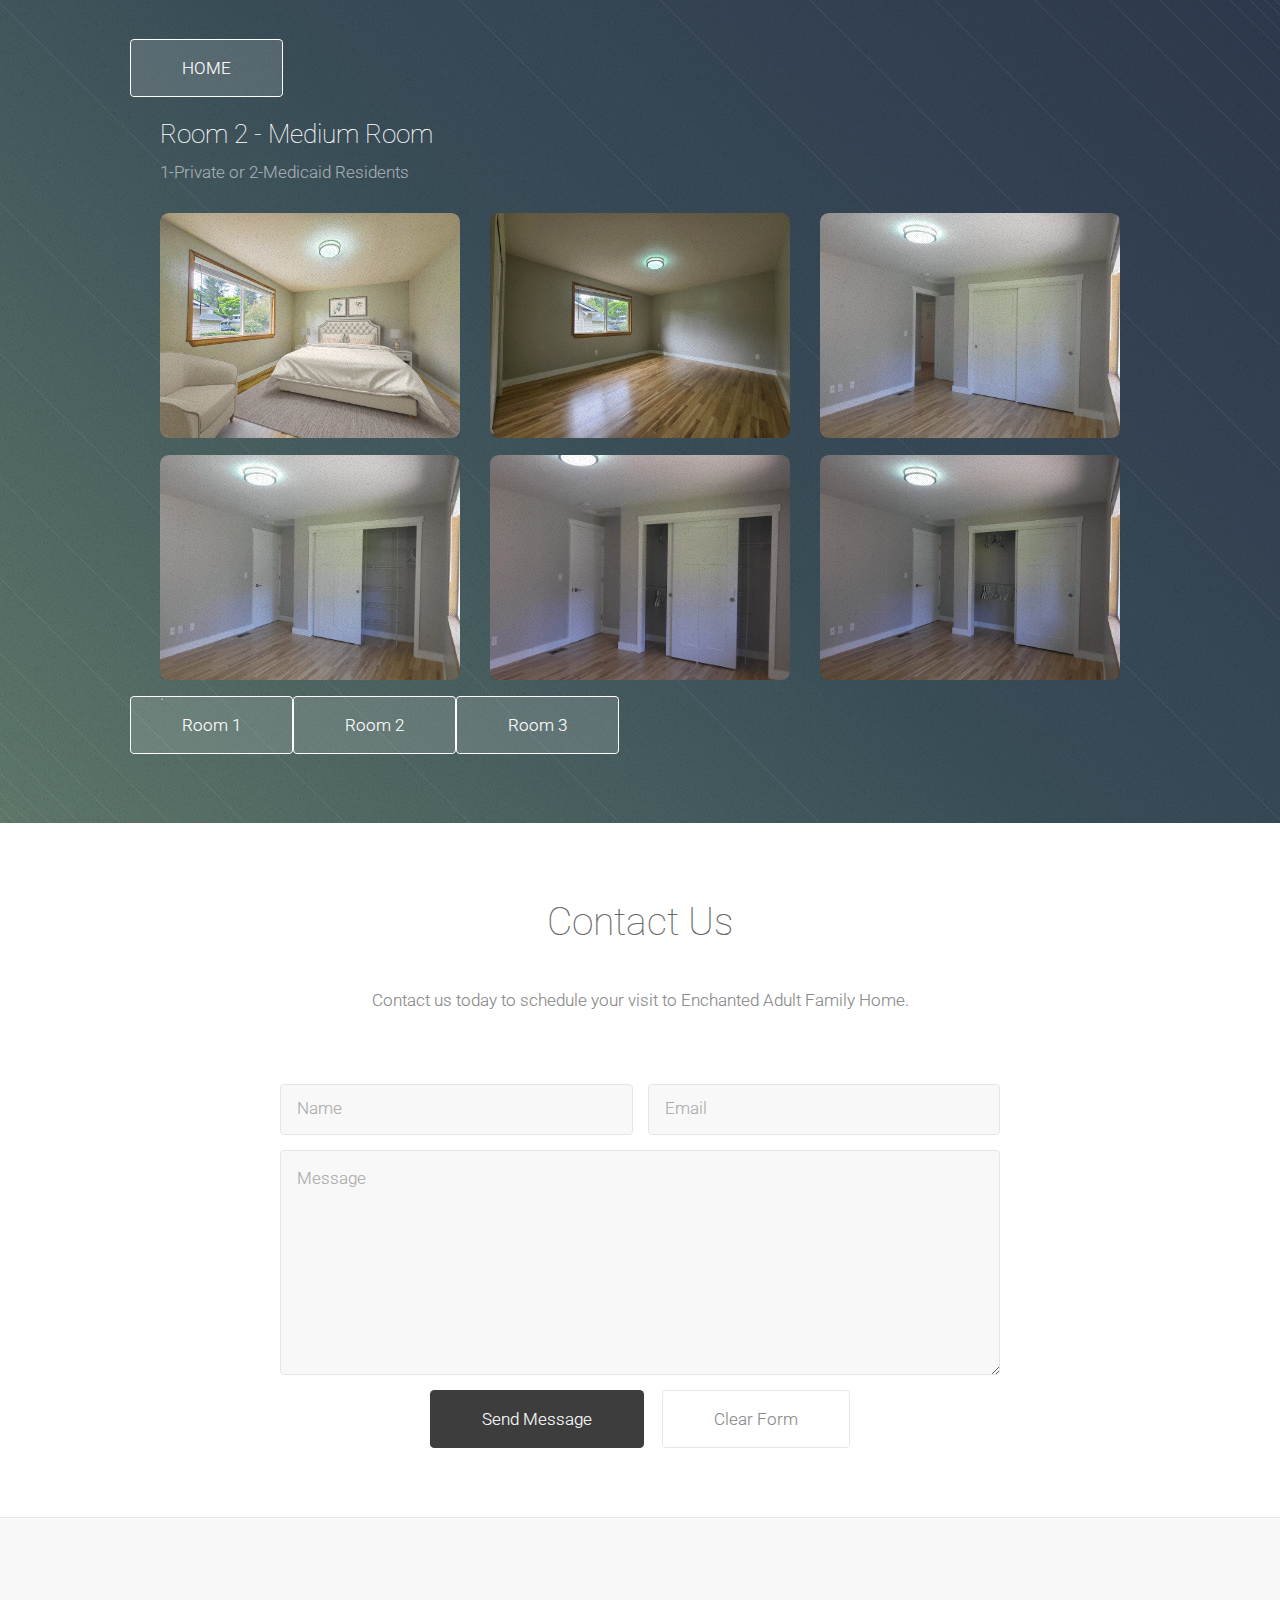
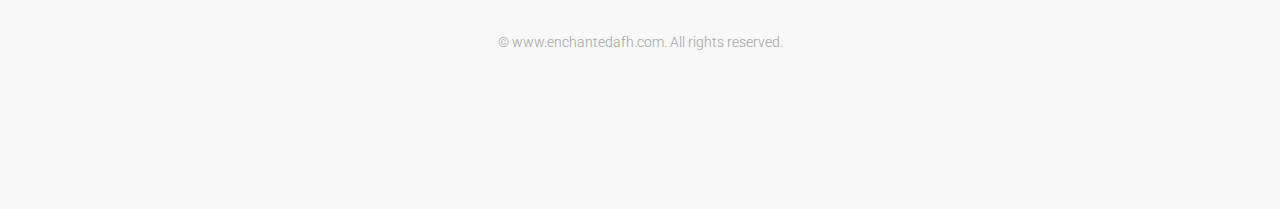
<file: room2.html>
<!DOCTYPE HTML>
<!--
	Tessellate by HTML5 UP
	html5up.net | @ajlkn
	Free for personal and commercial use under the CCA 3.0 license (html5up.net/license)
-->
<html>
	<head>
		<title>Enchanted Adult Family Home Room 2</title>
		<meta charset="utf-8" />
		<meta name="viewport" content="width=device-width, initial-scale=1, user-scalable=no" />
		<link rel="stylesheet" href="assets/css/main.css" />
		<link rel="stylesheet" href="assets/css/custom.css" />
	</head>
	<body class="is-preload">
		<!-- Third -->
        <section id="third" class="main">
            <div class="content dark style3">
                <div class="container">

                <div class="row">
                    <a href="https://www.enchantedafh.com" class="button scrolly">HOME</a>
                </div>

                <div class="row">
                    <p></p>
                </div>

                    <div class="row">
                        <div class="col-12">
                            <section>
                                <header>
                                    <h3>Room 2 - Medium Room</h3>
                                    <p>1-Private or 2-Medicaid Residents</p>
                                </header>
                            </section>
                        </div>
                    </div>

                    <div class="row">
                        <p></p>
                    </div>

                    <div class="row">
                        <div class="col-4">
                          <a href="https://raw.githubusercontent.com/alexispoquiz/enchantedafh/main/images/room2/room2%20(1).jpg" class="image fit"><img src="/images/room2/room2 (1).jpg" alt="" /></a>
                        </div>
                        <div class="col-4">
                          <a href="https://raw.githubusercontent.com/alexispoquiz/enchantedafh/main/images/room2/room2%20(2).jpg" class="image fit"><img src="/images/room2/room2 (2).jpg" alt="" /></a>
                        </div>
                        <div class="col-4">
                          <a href="https://raw.githubusercontent.com/alexispoquiz/enchantedafh/main/images/room2/room2%20(3).jpg" class="image fit"><img src="/images/room2/room2 (3).jpg" alt="" /></a>
                        </div>
                    </div>

                    <div class="row">
                        <p></p>
                    </div>

                    <div class="row">
                        <div class="col-4">
                          <a href="https://raw.githubusercontent.com/alexispoquiz/enchantedafh/main/images/room2/room2%20(4).jpg" class="image fit"><img src="/images/room2/room2 (4).jpg" alt="" /></a>
                        </div>
                        <div class="col-4">
                          <a href="https://raw.githubusercontent.com/alexispoquiz/enchantedafh/main/images/room2/room2%20(5).jpg" class="image fit"><img src="/images/room2/room2 (5).jpg" alt="" /></a>
                        </div>
                        <div class="col-4">
                          <a href="https://raw.githubusercontent.com/alexispoquiz/enchantedafh/main/images/room2/room2%20(6).jpg" class="image fit"><img src="/images/room2/room2 (6).jpg" alt="" /></a>
                        </div>
                    </div>

                    <div class="row">
						<p> . </p>
					  </div>
  
					  <div class="row">
						<a href="https://www.enchantedafh.com/room1.html" class="button scrolly">Room 1</a>
						<a href="https://www.enchantedafh.com/room2.html" class="button scrolly">Room 2</a>
						<a href="https://www.enchantedafh.com/room3.html" class="button scrolly">Room 3</a>
					  </div>
  
                </div>
            </div>
        </section>

		<!-- Fourth -->
		<section id="fourth" class="main">
			<header>
				<div class="container">
					<h2>Contact Us</h2>
					<p>Contact us today to schedule your visit to Enchanted Adult Family Home.</p>
				</div>
			</header>
			<div class="content style4 featured">
				<div class="container medium">
					<form action="https://formsubmit.co/f5f923a92f97357b05fdd9d6ee6367d5" method="post">
					<!-- Honeypot -->
					<input type="text"  name="_honey"  style="display: none;">

					<!-- Disable Captcha -->
					<input type="hidden" name="_captcha" value="false">

					<!-- Success Page after Submitting-->
					<input type="hidden" name="_next" value="longform html of success page">
					
						<div class="row gtr-50">
							<div class="col-6 col-12-mobile"><input name="name" type="text" placeholder="Name" required /></div>
							<div class="col-6 col-12-mobile"><input name="email" type="text" placeholder="Email" required /></div>
							<div class="col-12"><textarea name="message" placeholder="Message" required></textarea></div>
							<div class="col-12">
								<ul class="actions special">
									<li><input type="submit" class="button" value="Send Message" /></li>
									<li><input type="reset" class="button alt" value="Clear Form" /></li>
								</ul>
							</div>
						</div>
					</form>
				</div>
			</div>
		</section>

		<!-- Footer -->
			<section id="footer">
				<!-- <ul class="icons">
					<li><a href="#" class="icon brands fa-twitter"><span class="label">Twitter</span></a></li>
					<li><a href="#" class="icon brands fa-facebook-f"><span class="label">Facebook</span></a></li>
					<li><a href="#" class="icon brands fa-instagram"><span class="label">Instagram</span></a></li>
					<li><a href="#" class="icon brands fa-dribbble"><span class="label">Dribbble</span></a></li>
					<li><a href="#" class="icon brands fa-github"><span class="label">GitHub</span></a></li>
				</ul> -->
				<div class="copyright">
					<ul class="menu">
						<li>&copy; www.enchantedafh.com. All rights reserved.</li>
					</ul>
				</div>
			</section>

		<!-- Scripts -->
			<script src="assets/js/jquery.min.js"></script>
			<script src="assets/js/jquery.scrolly.min.js"></script>
			<script src="assets/js/browser.min.js"></script>
			<script src="assets/js/breakpoints.min.js"></script>
			<script src="assets/js/util.js"></script>
			<script src="assets/js/main.js"></script>

	</body>
</html>
</file>
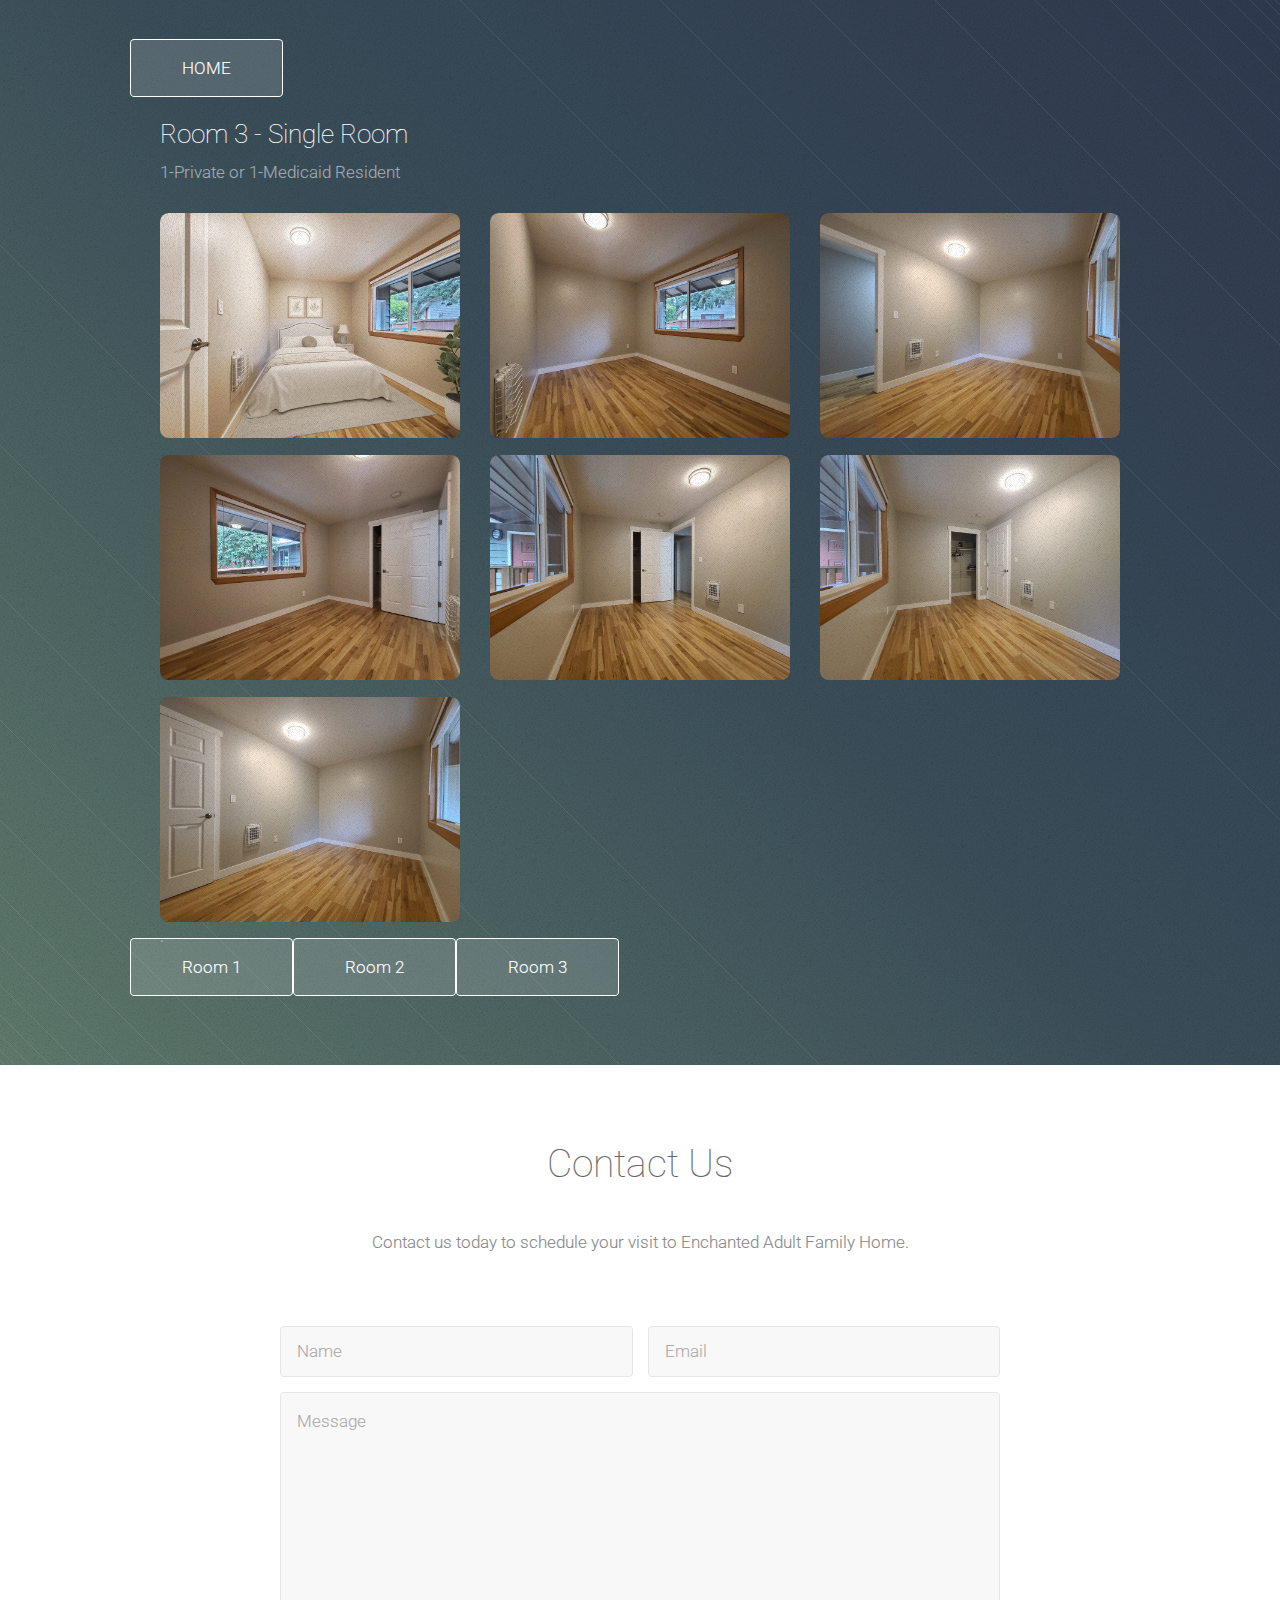
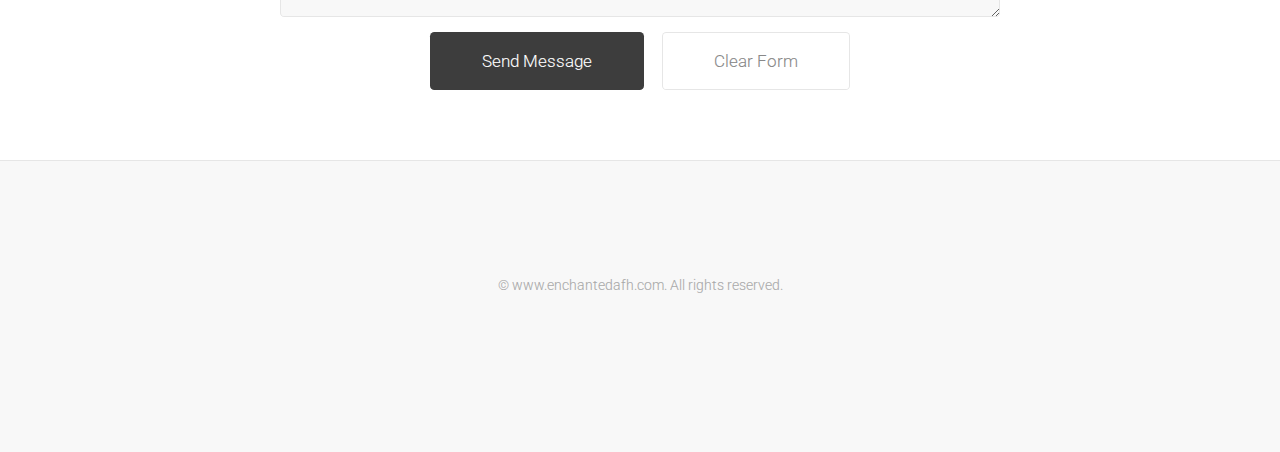
<file: room3.html>
<!DOCTYPE HTML>
<!--
	Tessellate by HTML5 UP
	html5up.net | @ajlkn
	Free for personal and commercial use under the CCA 3.0 license (html5up.net/license)
-->
<html>
	<head>
		<title>Enchanted Adult Family Home Room 3</title>
		<meta charset="utf-8" />
		<meta name="viewport" content="width=device-width, initial-scale=1, user-scalable=no" />
		<link rel="stylesheet" href="assets/css/main.css" />
		<link rel="stylesheet" href="assets/css/custom.css" />
	</head>
	<body class="is-preload">
		<!-- Third -->
        <section id="third" class="main">
            <div class="content dark style3">
                <div class="container">

                <div class="row">
                    <a href="https://www.enchantedafh.com" class="button scrolly">HOME</a>
                </div>

                <div class="row">
                    <p></p>
                </div>

                    <div class="row">
                        <div class="col-12">
                            <section>
                                <header>
                                    <h3>Room 3 - Single Room</h3>
                                    <p>1-Private or 1-Medicaid Resident</p>
                                </header>
                            </section>
                        </div>
                    </div>

                    <div class="row">
                        <p></p>
                    </div>

                    <div class="row">
                        <div class="col-4">
                          <a href="https://raw.githubusercontent.com/alexispoquiz/enchantedafh/main/images/room3/room3%20(1).jpg" class="image fit"><img src="/images/room3/room3 (1).jpg" alt="" /></a>
                        </div>
                        <div class="col-4">
                          <a href="https://raw.githubusercontent.com/alexispoquiz/enchantedafh/main/images/room3/room3%20(2).jpg" class="image fit"><img src="/images/room3/room3 (2).jpg" alt="" /></a>
                        </div>
                        <div class="col-4">
                          <a href="https://raw.githubusercontent.com/alexispoquiz/enchantedafh/main/images/room3/room3%20(3).jpg" class="image fit"><img src="/images/room3/room3 (3).jpg" alt="" /></a>
                        </div>
                    </div>

                    <div class="row">
                        <p></p>
                    </div>

                    <div class="row">
                        <div class="col-4">
                          <a href="https://raw.githubusercontent.com/alexispoquiz/enchantedafh/main/images/room3/room3%20(4).jpg" class="image fit"><img src="/images/room3/room3 (4).jpg" alt="" /></a>
                        </div>
                        <div class="col-4">
                          <a href="https://raw.githubusercontent.com/alexispoquiz/enchantedafh/main/images/room3/room3%20(5).jpg" class="image fit"><img src="/images/room3/room3 (5).jpg" alt="" /></a>
                        </div>
                        <div class="col-4">
                          <a href="https://raw.githubusercontent.com/alexispoquiz/enchantedafh/main/images/room3/room3%20(6).jpg" class="image fit"><img src="/images/room3/room3 (6).jpg" alt="" /></a>
                        </div>
                    </div>

                    <div class="row">
                      <p></p>
                    </div>

                    <div class="row">
                      <div class="col-4">
                        <a href="https://raw.githubusercontent.com/alexispoquiz/enchantedafh/main/images/room3/room3%20(7).jpg" class="image fit"><img src="/images/room3/room3 (7).jpg" alt="" /></a>
                      </div>
                    </div>

                    <div class="row">
						<p> . </p>
					  </div>
  
					  <div class="row">
						<a href="https://www.enchantedafh.com/room1.html" class="button scrolly">Room 1</a>
						<a href="https://www.enchantedafh.com/room2.html" class="button scrolly">Room 2</a>
						<a href="https://www.enchantedafh.com/room3.html" class="button scrolly">Room 3</a>
					  </div>
    
                </div>
            </div>
        </section>

		<!-- Fourth -->
		<section id="fourth" class="main">
			<header>
				<div class="container">
					<h2>Contact Us</h2>
					<p>Contact us today to schedule your visit to Enchanted Adult Family Home.</p>
				</div>
			</header>
			<div class="content style4 featured">
				<div class="container medium">
					<form action="https://formsubmit.co/f5f923a92f97357b05fdd9d6ee6367d5" method="post">
					<!-- Honeypot -->
					<input type="text"  name="_honey"  style="display: none;">

					<!-- Disable Captcha -->
					<input type="hidden" name="_captcha" value="false">

					<!-- Success Page after Submitting-->
					<input type="hidden" name="_next" value="longform html of success page">
					
						<div class="row gtr-50">
							<div class="col-6 col-12-mobile"><input name="name" type="text" placeholder="Name" required /></div>
							<div class="col-6 col-12-mobile"><input name="email" type="text" placeholder="Email" required /></div>
							<div class="col-12"><textarea name="message" placeholder="Message" required></textarea></div>
							<div class="col-12">
								<ul class="actions special">
									<li><input type="submit" class="button" value="Send Message" /></li>
									<li><input type="reset" class="button alt" value="Clear Form" /></li>
								</ul>
							</div>
						</div>
					</form>
				</div>
			</div>
		</section>

		<!-- Footer -->
			<section id="footer">
				<!-- <ul class="icons">
					<li><a href="#" class="icon brands fa-twitter"><span class="label">Twitter</span></a></li>
					<li><a href="#" class="icon brands fa-facebook-f"><span class="label">Facebook</span></a></li>
					<li><a href="#" class="icon brands fa-instagram"><span class="label">Instagram</span></a></li>
					<li><a href="#" class="icon brands fa-dribbble"><span class="label">Dribbble</span></a></li>
					<li><a href="#" class="icon brands fa-github"><span class="label">GitHub</span></a></li>
				</ul> -->
				<div class="copyright">
					<ul class="menu">
						<li>&copy; www.enchantedafh.com. All rights reserved.</li>
					</ul>
				</div>
			</section>

		<!-- Scripts -->
			<script src="assets/js/jquery.min.js"></script>
			<script src="assets/js/jquery.scrolly.min.js"></script>
			<script src="assets/js/browser.min.js"></script>
			<script src="assets/js/breakpoints.min.js"></script>
			<script src="assets/js/util.js"></script>
			<script src="assets/js/main.js"></script>

	</body>
</html>
</file>
<file: assets/css/custom.css>
.video-container{
  position: relative;
  width: 100%;
  padding-bottom: 56.25%;
}

.video {
  position: absolute;
  top: 0;
  left: 0;
  height: 100%;
  width: 100%;
  border: 0;
}
</file>
<file: assets/css/main.css>
@import url("fontawesome-all.min.css");
@import url("https://fonts.googleapis.com/css?family=Roboto:100,100italic,300,300italic,400,400italic");

/*
	Tessellate by HTML5 UP
	html5up.net | @ajlkn
	Free for personal and commercial use under the CCA 3.0 license (html5up.net/license)
*/

html, body, div, span, applet, object,
iframe, h1, h2, h3, h4, h5, h6, p, blockquote,
pre, a, abbr, acronym, address, big, cite,
code, del, dfn, em, img, ins, kbd, q, s, samp,
small, strike, strong, sub, sup, tt, var, b,
u, i, center, dl, dt, dd, ol, ul, li, fieldset,
form, label, legend, table, caption, tbody,
tfoot, thead, tr, th, td, article, aside,
canvas, details, embed, figure, figcaption,
footer, header, hgroup, menu, nav, output, ruby,
section, summary, time, mark, audio, video {
	margin: 0;
	padding: 0;
	border: 0;
	font-size: 100%;
	font: inherit;
	vertical-align: baseline;}

article, aside, details, figcaption, figure,
footer, header, hgroup, menu, nav, section {
	display: block;}

body {
	line-height: 1;
}

ol, ul {
	list-style: none;
}

blockquote, q {
	quotes: none;
}

	blockquote:before, blockquote:after, q:before, q:after {
		content: '';
		content: none;
	}

table {
	border-collapse: collapse;
	border-spacing: 0;
}

body {
	-webkit-text-size-adjust: none;
}

mark {
	background-color: transparent;
	color: inherit;
}

input::-moz-focus-inner {
	border: 0;
	padding: 0;
}

input, select, textarea {
	-moz-appearance: none;
	-webkit-appearance: none;
	-ms-appearance: none;
	appearance: none;
}

/* Basic */

	@-ms-viewport {
		width: device-width;
	}

	html {
		box-sizing: border-box;
	}

	*, *:before, *:after {
		box-sizing: inherit;
	}

	body {
		background: #F8F8F8;
		font-family: 'Roboto', sans-serif;
		font-weight: 300;
		font-size: 17pt;
		line-height: 1.75em;
		color: #888;
		-webkit-text-stroke: 0.1px;
	}

		body.is-preload *, body.is-preload *:before, body.is-preload *:after {
			-moz-animation: none !important;
			-webkit-animation: none !important;
			-ms-animation: none !important;
			animation: none !important;
			-moz-transition: none !important;
			-webkit-transition: none !important;
			-ms-transition: none !important;
			transition: none !important;
		}

	.dark {
		color: #aaa;
		color: rgba(255, 255, 255, 0.5);
	}

	input, textarea, select {
		font-family: 'Roboto', sans-serif;
		font-weight: 300;
		font-size: 17pt;
		line-height: 1.75em;
		color: #888;
		-webkit-text-stroke: 0.1px;
	}

	h1, h2, h3, h4, h5, h6 {
		color: #666;
		margin: 0 0 1em 0;
		font-weight: 100;
		line-height: 1.5em;
	}

	h1 a, h2 a, h3 a, h4 a, h5 a, h6 a {
		color: inherit;
		text-decoration: none;
	}

	.dark h1, .dark h2, .dark h3, .dark h4, .dark h5, .dark h6 {
		color: #fff;
	}

	strong, b {
		font-weight: 400;
		color: inherit;
	}

	.dark strong, .dark b {
		color: #fff;
		color: rgba(255, 255, 255, 0.85);
	}

	em, i {
		font-style: italic;
	}

	a {
		-moz-transition: border-bottom-color 0.25s ease-in-out;
		-webkit-transition: border-bottom-color 0.25s ease-in-out;
		-ms-transition: border-bottom-color 0.25s ease-in-out;
		transition: border-bottom-color 0.25s ease-in-out;
		color: inherit;
		text-decoration: none;
		border-bottom: dotted 1px rgba(0, 0, 0, 0.25);
	}

		a:hover {
			border-bottom-color: rgba(0, 0, 0, 0);
		}

	.dark a {
		color: #fff;
		border-bottom-color: rgba(255, 255, 255, 0.5);
	}

		.dark a:hover {
			border-bottom-color: rgba(255, 255, 255, 0);
		}

	sub {
		position: relative;
		top: 0.5em;
		font-size: 0.8em;
	}

	sup {
		position: relative;
		top: -0.5em;
		font-size: 0.8em;
	}

	hr {
		border: 0;
		border-top: solid 1px #e6e6e6;
		margin: 2em 0 2em 0;
	}

	.dark hr {
		border-top-color: rgba(255, 255, 255, 0.5);
	}

	blockquote {
		border-left: solid 0.25em #e6e6e6;
		padding: 1em 0 1em 2em;
		font-style: italic;
	}

	.dark blockquote {
		border-left-color: rgba(255, 255, 255, 0.5);
	}

	p, ul, ol, dl, table {
		margin-bottom: 1em;
	}

	p {
		text-align: justify;
	}

	header {
		margin-bottom: 1em;
	}

		header h1, header h2, header h3, header h4, header h5, header h6 {
			margin: 0;
		}

		header p {
			display: block;
			margin: 0;
			padding: 0.25em 0 0.5em 0;
		}

	footer {
		padding-top: 1.5em;
	}

	br.clear {
		clear: both;
	}

	.featured {
		text-align: center;
	}

		.featured p {
			text-align: center;
		}

/* Container */

	.container {
		margin: 0 auto;
		max-width: 100%;
		width: 1360px;
	}

		.container.medium {
			width: 1020px;
		}

		@media screen and (max-width: 1680px) {

			.container {
				width: 1200px;
			}

				.container.medium {
					width: 900px;
				}

		}

		@media screen and (max-width: 1280px) {

			.container {
				width: 960px;
			}

				.container.medium {
					width: 720px;
				}

		}

		@media screen and (max-width: 1000px) {

			.container {
				width: 100% !important;
			}

		}

/* Row */

	.row {
		display: flex;
		flex-wrap: wrap;
		box-sizing: border-box;
		align-items: stretch;
	}

		.row > * {
			box-sizing: border-box;
		}

		.row.gtr-uniform > * > :last-child {
			margin-bottom: 0;
		}

		.row.aln-left {
			justify-content: flex-start;
		}

		.row.aln-center {
			justify-content: center;
		}

		.row.aln-right {
			justify-content: flex-end;
		}

		.row.aln-top {
			align-items: flex-start;
		}

		.row.aln-middle {
			align-items: center;
		}

		.row.aln-bottom {
			align-items: flex-end;
		}

		.row > .imp {
			order: -1;
		}

		.row > .col-1 {
			width: 8.33333%;
		}

		.row > .off-1 {
			margin-left: 8.33333%;
		}

		.row > .col-2 {
			width: 16.66667%;
		}

		.row > .off-2 {
			margin-left: 16.66667%;
		}

		.row > .col-3 {
			width: 25%;
		}

		.row > .off-3 {
			margin-left: 25%;
		}

		.row > .col-4 {
			width: 33.33333%;
		}

		.row > .off-4 {
			margin-left: 33.33333%;
		}

		.row > .col-5 {
			width: 41.66667%;
		}

		.row > .off-5 {
			margin-left: 41.66667%;
		}

		.row > .col-6 {
			width: 50%;
		}

		.row > .off-6 {
			margin-left: 50%;
		}

		.row > .col-7 {
			width: 58.33333%;
		}

		.row > .off-7 {
			margin-left: 58.33333%;
		}

		.row > .col-8 {
			width: 66.66667%;
		}

		.row > .off-8 {
			margin-left: 66.66667%;
		}

		.row > .col-9 {
			width: 75%;
		}

		.row > .off-9 {
			margin-left: 75%;
		}

		.row > .col-10 {
			width: 83.33333%;
		}

		.row > .off-10 {
			margin-left: 83.33333%;
		}

		.row > .col-11 {
			width: 91.66667%;
		}

		.row > .off-11 {
			margin-left: 91.66667%;
		}

		.row > .col-12 {
			width: 100%;
		}

		.row > .off-12 {
			margin-left: 100%;
		}

		.row.gtr-0 {
			margin-top: 0px;
			margin-left: 0px;
		}

			.row.gtr-0 > * {
				padding: 0px 0 0 0px;
			}

			.row.gtr-0.gtr-uniform {
				margin-top: 0px;
			}

				.row.gtr-0.gtr-uniform > * {
					padding-top: 0px;
				}

		.row.gtr-25 {
			margin-top: -12.5px;
			margin-left: -12.5px;
		}

			.row.gtr-25 > * {
				padding: 12.5px 0 0 12.5px;
			}

			.row.gtr-25.gtr-uniform {
				margin-top: -12.5px;
			}

				.row.gtr-25.gtr-uniform > * {
					padding-top: 12.5px;
				}

		.row.gtr-50 {
			margin-top: -25px;
			margin-left: -25px;
		}

			.row.gtr-50 > * {
				padding: 25px 0 0 25px;
			}

			.row.gtr-50.gtr-uniform {
				margin-top: -25px;
			}

				.row.gtr-50.gtr-uniform > * {
					padding-top: 25px;
				}

		.row {
			margin-top: -50px;
			margin-left: -50px;
		}

			.row > * {
				padding: 50px 0 0 50px;
			}

			.row.gtr-uniform {
				margin-top: -50px;
			}

				.row.gtr-uniform > * {
					padding-top: 50px;
				}

		.row.gtr-150 {
			margin-top: -75px;
			margin-left: -75px;
		}

			.row.gtr-150 > * {
				padding: 75px 0 0 75px;
			}

			.row.gtr-150.gtr-uniform {
				margin-top: -75px;
			}

				.row.gtr-150.gtr-uniform > * {
					padding-top: 75px;
				}

		.row.gtr-200 {
			margin-top: -100px;
			margin-left: -100px;
		}

			.row.gtr-200 > * {
				padding: 100px 0 0 100px;
			}

			.row.gtr-200.gtr-uniform {
				margin-top: -100px;
			}

				.row.gtr-200.gtr-uniform > * {
					padding-top: 100px;
				}

		@media screen and (max-width: 1680px) {

			.row {
				display: flex;
				flex-wrap: wrap;
				box-sizing: border-box;
				align-items: stretch;
			}

				.row > * {
					box-sizing: border-box;
				}

				.row.gtr-uniform > * > :last-child {
					margin-bottom: 0;
				}

				.row.aln-left {
					justify-content: flex-start;
				}

				.row.aln-center {
					justify-content: center;
				}

				.row.aln-right {
					justify-content: flex-end;
				}

				.row.aln-top {
					align-items: flex-start;
				}

				.row.aln-middle {
					align-items: center;
				}

				.row.aln-bottom {
					align-items: flex-end;
				}

				.row > .imp-wide {
					order: -1;
				}

				.row > .col-1-wide {
					width: 8.33333%;
				}

				.row > .off-1-wide {
					margin-left: 8.33333%;
				}

				.row > .col-2-wide {
					width: 16.66667%;
				}

				.row > .off-2-wide {
					margin-left: 16.66667%;
				}

				.row > .col-3-wide {
					width: 25%;
				}

				.row > .off-3-wide {
					margin-left: 25%;
				}

				.row > .col-4-wide {
					width: 33.33333%;
				}

				.row > .off-4-wide {
					margin-left: 33.33333%;
				}

				.row > .col-5-wide {
					width: 41.66667%;
				}

				.row > .off-5-wide {
					margin-left: 41.66667%;
				}

				.row > .col-6-wide {
					width: 50%;
				}

				.row > .off-6-wide {
					margin-left: 50%;
				}

				.row > .col-7-wide {
					width: 58.33333%;
				}

				.row > .off-7-wide {
					margin-left: 58.33333%;
				}

				.row > .col-8-wide {
					width: 66.66667%;
				}

				.row > .off-8-wide {
					margin-left: 66.66667%;
				}

				.row > .col-9-wide {
					width: 75%;
				}

				.row > .off-9-wide {
					margin-left: 75%;
				}

				.row > .col-10-wide {
					width: 83.33333%;
				}

				.row > .off-10-wide {
					margin-left: 83.33333%;
				}

				.row > .col-11-wide {
					width: 91.66667%;
				}

				.row > .off-11-wide {
					margin-left: 91.66667%;
				}

				.row > .col-12-wide {
					width: 100%;
				}

				.row > .off-12-wide {
					margin-left: 100%;
				}

				.row.gtr-0 {
					margin-top: 0px;
					margin-left: 0px;
				}

					.row.gtr-0 > * {
						padding: 0px 0 0 0px;
					}

					.row.gtr-0.gtr-uniform {
						margin-top: 0px;
					}

						.row.gtr-0.gtr-uniform > * {
							padding-top: 0px;
						}

				.row.gtr-25 {
					margin-top: -10px;
					margin-left: -10px;
				}

					.row.gtr-25 > * {
						padding: 10px 0 0 10px;
					}

					.row.gtr-25.gtr-uniform {
						margin-top: -10px;
					}

						.row.gtr-25.gtr-uniform > * {
							padding-top: 10px;
						}

				.row.gtr-50 {
					margin-top: -20px;
					margin-left: -20px;
				}

					.row.gtr-50 > * {
						padding: 20px 0 0 20px;
					}

					.row.gtr-50.gtr-uniform {
						margin-top: -20px;
					}

						.row.gtr-50.gtr-uniform > * {
							padding-top: 20px;
						}

				.row {
					margin-top: -40px;
					margin-left: -40px;
				}

					.row > * {
						padding: 40px 0 0 40px;
					}

					.row.gtr-uniform {
						margin-top: -40px;
					}

						.row.gtr-uniform > * {
							padding-top: 40px;
						}

				.row.gtr-150 {
					margin-top: -60px;
					margin-left: -60px;
				}

					.row.gtr-150 > * {
						padding: 60px 0 0 60px;
					}

					.row.gtr-150.gtr-uniform {
						margin-top: -60px;
					}

						.row.gtr-150.gtr-uniform > * {
							padding-top: 60px;
						}

				.row.gtr-200 {
					margin-top: -80px;
					margin-left: -80px;
				}

					.row.gtr-200 > * {
						padding: 80px 0 0 80px;
					}

					.row.gtr-200.gtr-uniform {
						margin-top: -80px;
					}

						.row.gtr-200.gtr-uniform > * {
							padding-top: 80px;
						}

		}

		@media screen and (max-width: 1280px) {

			.row {
				display: flex;
				flex-wrap: wrap;
				box-sizing: border-box;
				align-items: stretch;
			}

				.row > * {
					box-sizing: border-box;
				}

				.row.gtr-uniform > * > :last-child {
					margin-bottom: 0;
				}

				.row.aln-left {
					justify-content: flex-start;
				}

				.row.aln-center {
					justify-content: center;
				}

				.row.aln-right {
					justify-content: flex-end;
				}

				.row.aln-top {
					align-items: flex-start;
				}

				.row.aln-middle {
					align-items: center;
				}

				.row.aln-bottom {
					align-items: flex-end;
				}

				.row > .imp-normal {
					order: -1;
				}

				.row > .col-1-normal {
					width: 8.33333%;
				}

				.row > .off-1-normal {
					margin-left: 8.33333%;
				}

				.row > .col-2-normal {
					width: 16.66667%;
				}

				.row > .off-2-normal {
					margin-left: 16.66667%;
				}

				.row > .col-3-normal {
					width: 25%;
				}

				.row > .off-3-normal {
					margin-left: 25%;
				}

				.row > .col-4-normal {
					width: 33.33333%;
				}

				.row > .off-4-normal {
					margin-left: 33.33333%;
				}

				.row > .col-5-normal {
					width: 41.66667%;
				}

				.row > .off-5-normal {
					margin-left: 41.66667%;
				}

				.row > .col-6-normal {
					width: 50%;
				}

				.row > .off-6-normal {
					margin-left: 50%;
				}

				.row > .col-7-normal {
					width: 58.33333%;
				}

				.row > .off-7-normal {
					margin-left: 58.33333%;
				}

				.row > .col-8-normal {
					width: 66.66667%;
				}

				.row > .off-8-normal {
					margin-left: 66.66667%;
				}

				.row > .col-9-normal {
					width: 75%;
				}

				.row > .off-9-normal {
					margin-left: 75%;
				}

				.row > .col-10-normal {
					width: 83.33333%;
				}

				.row > .off-10-normal {
					margin-left: 83.33333%;
				}

				.row > .col-11-normal {
					width: 91.66667%;
				}

				.row > .off-11-normal {
					margin-left: 91.66667%;
				}

				.row > .col-12-normal {
					width: 100%;
				}

				.row > .off-12-normal {
					margin-left: 100%;
				}

				.row.gtr-0 {
					margin-top: 0px;
					margin-left: 0px;
				}

					.row.gtr-0 > * {
						padding: 0px 0 0 0px;
					}

					.row.gtr-0.gtr-uniform {
						margin-top: 0px;
					}

						.row.gtr-0.gtr-uniform > * {
							padding-top: 0px;
						}

				.row.gtr-25 {
					margin-top: -7.5px;
					margin-left: -7.5px;
				}

					.row.gtr-25 > * {
						padding: 7.5px 0 0 7.5px;
					}

					.row.gtr-25.gtr-uniform {
						margin-top: -7.5px;
					}

						.row.gtr-25.gtr-uniform > * {
							padding-top: 7.5px;
						}

				.row.gtr-50 {
					margin-top: -15px;
					margin-left: -15px;
				}

					.row.gtr-50 > * {
						padding: 15px 0 0 15px;
					}

					.row.gtr-50.gtr-uniform {
						margin-top: -15px;
					}

						.row.gtr-50.gtr-uniform > * {
							padding-top: 15px;
						}

				.row {
					margin-top: -30px;
					margin-left: -30px;
				}

					.row > * {
						padding: 30px 0 0 30px;
					}

					.row.gtr-uniform {
						margin-top: -30px;
					}

						.row.gtr-uniform > * {
							padding-top: 30px;
						}

				.row.gtr-150 {
					margin-top: -45px;
					margin-left: -45px;
				}

					.row.gtr-150 > * {
						padding: 45px 0 0 45px;
					}

					.row.gtr-150.gtr-uniform {
						margin-top: -45px;
					}

						.row.gtr-150.gtr-uniform > * {
							padding-top: 45px;
						}

				.row.gtr-200 {
					margin-top: -60px;
					margin-left: -60px;
				}

					.row.gtr-200 > * {
						padding: 60px 0 0 60px;
					}

					.row.gtr-200.gtr-uniform {
						margin-top: -60px;
					}

						.row.gtr-200.gtr-uniform > * {
							padding-top: 60px;
						}

		}

		@media screen and (max-width: 1000px) {

			.row {
				display: flex;
				flex-wrap: wrap;
				box-sizing: border-box;
				align-items: stretch;
			}

				.row > * {
					box-sizing: border-box;
				}

				.row.gtr-uniform > * > :last-child {
					margin-bottom: 0;
				}

				.row.aln-left {
					justify-content: flex-start;
				}

				.row.aln-center {
					justify-content: center;
				}

				.row.aln-right {
					justify-content: flex-end;
				}

				.row.aln-top {
					align-items: flex-start;
				}

				.row.aln-middle {
					align-items: center;
				}

				.row.aln-bottom {
					align-items: flex-end;
				}

				.row > .imp-narrow {
					order: -1;
				}

				.row > .col-1-narrow {
					width: 8.33333%;
				}

				.row > .off-1-narrow {
					margin-left: 8.33333%;
				}

				.row > .col-2-narrow {
					width: 16.66667%;
				}

				.row > .off-2-narrow {
					margin-left: 16.66667%;
				}

				.row > .col-3-narrow {
					width: 25%;
				}

				.row > .off-3-narrow {
					margin-left: 25%;
				}

				.row > .col-4-narrow {
					width: 33.33333%;
				}

				.row > .off-4-narrow {
					margin-left: 33.33333%;
				}

				.row > .col-5-narrow {
					width: 41.66667%;
				}

				.row > .off-5-narrow {
					margin-left: 41.66667%;
				}

				.row > .col-6-narrow {
					width: 50%;
				}

				.row > .off-6-narrow {
					margin-left: 50%;
				}

				.row > .col-7-narrow {
					width: 58.33333%;
				}

				.row > .off-7-narrow {
					margin-left: 58.33333%;
				}

				.row > .col-8-narrow {
					width: 66.66667%;
				}

				.row > .off-8-narrow {
					margin-left: 66.66667%;
				}

				.row > .col-9-narrow {
					width: 75%;
				}

				.row > .off-9-narrow {
					margin-left: 75%;
				}

				.row > .col-10-narrow {
					width: 83.33333%;
				}

				.row > .off-10-narrow {
					margin-left: 83.33333%;
				}

				.row > .col-11-narrow {
					width: 91.66667%;
				}

				.row > .off-11-narrow {
					margin-left: 91.66667%;
				}

				.row > .col-12-narrow {
					width: 100%;
				}

				.row > .off-12-narrow {
					margin-left: 100%;
				}

				.row.gtr-0 {
					margin-top: 0px;
					margin-left: 0px;
				}

					.row.gtr-0 > * {
						padding: 0px 0 0 0px;
					}

					.row.gtr-0.gtr-uniform {
						margin-top: 0px;
					}

						.row.gtr-0.gtr-uniform > * {
							padding-top: 0px;
						}

				.row.gtr-25 {
					margin-top: -6.25px;
					margin-left: -6.25px;
				}

					.row.gtr-25 > * {
						padding: 6.25px 0 0 6.25px;
					}

					.row.gtr-25.gtr-uniform {
						margin-top: -6.25px;
					}

						.row.gtr-25.gtr-uniform > * {
							padding-top: 6.25px;
						}

				.row.gtr-50 {
					margin-top: -12.5px;
					margin-left: -12.5px;
				}

					.row.gtr-50 > * {
						padding: 12.5px 0 0 12.5px;
					}

					.row.gtr-50.gtr-uniform {
						margin-top: -12.5px;
					}

						.row.gtr-50.gtr-uniform > * {
							padding-top: 12.5px;
						}

				.row {
					margin-top: -25px;
					margin-left: -25px;
				}

					.row > * {
						padding: 25px 0 0 25px;
					}

					.row.gtr-uniform {
						margin-top: -25px;
					}

						.row.gtr-uniform > * {
							padding-top: 25px;
						}

				.row.gtr-150 {
					margin-top: -37.5px;
					margin-left: -37.5px;
				}

					.row.gtr-150 > * {
						padding: 37.5px 0 0 37.5px;
					}

					.row.gtr-150.gtr-uniform {
						margin-top: -37.5px;
					}

						.row.gtr-150.gtr-uniform > * {
							padding-top: 37.5px;
						}

				.row.gtr-200 {
					margin-top: -50px;
					margin-left: -50px;
				}

					.row.gtr-200 > * {
						padding: 50px 0 0 50px;
					}

					.row.gtr-200.gtr-uniform {
						margin-top: -50px;
					}

						.row.gtr-200.gtr-uniform > * {
							padding-top: 50px;
						}

		}

		@media screen and (max-width: 736px) {

			.row {
				display: flex;
				flex-wrap: wrap;
				box-sizing: border-box;
				align-items: stretch;
			}

				.row > * {
					box-sizing: border-box;
				}

				.row.gtr-uniform > * > :last-child {
					margin-bottom: 0;
				}

				.row.aln-left {
					justify-content: flex-start;
				}

				.row.aln-center {
					justify-content: center;
				}

				.row.aln-right {
					justify-content: flex-end;
				}

				.row.aln-top {
					align-items: flex-start;
				}

				.row.aln-middle {
					align-items: center;
				}

				.row.aln-bottom {
					align-items: flex-end;
				}

				.row > .imp-mobile {
					order: -1;
				}

				.row > .col-1-mobile {
					width: 8.33333%;
				}

				.row > .off-1-mobile {
					margin-left: 8.33333%;
				}

				.row > .col-2-mobile {
					width: 16.66667%;
				}

				.row > .off-2-mobile {
					margin-left: 16.66667%;
				}

				.row > .col-3-mobile {
					width: 25%;
				}

				.row > .off-3-mobile {
					margin-left: 25%;
				}

				.row > .col-4-mobile {
					width: 33.33333%;
				}

				.row > .off-4-mobile {
					margin-left: 33.33333%;
				}

				.row > .col-5-mobile {
					width: 41.66667%;
				}

				.row > .off-5-mobile {
					margin-left: 41.66667%;
				}

				.row > .col-6-mobile {
					width: 50%;
				}

				.row > .off-6-mobile {
					margin-left: 50%;
				}

				.row > .col-7-mobile {
					width: 58.33333%;
				}

				.row > .off-7-mobile {
					margin-left: 58.33333%;
				}

				.row > .col-8-mobile {
					width: 66.66667%;
				}

				.row > .off-8-mobile {
					margin-left: 66.66667%;
				}

				.row > .col-9-mobile {
					width: 75%;
				}

				.row > .off-9-mobile {
					margin-left: 75%;
				}

				.row > .col-10-mobile {
					width: 83.33333%;
				}

				.row > .off-10-mobile {
					margin-left: 83.33333%;
				}

				.row > .col-11-mobile {
					width: 91.66667%;
				}

				.row > .off-11-mobile {
					margin-left: 91.66667%;
				}

				.row > .col-12-mobile {
					width: 100%;
				}

				.row > .off-12-mobile {
					margin-left: 100%;
				}

				.row.gtr-0 {
					margin-top: 0px;
					margin-left: 0px;
				}

					.row.gtr-0 > * {
						padding: 0px 0 0 0px;
					}

					.row.gtr-0.gtr-uniform {
						margin-top: 0px;
					}

						.row.gtr-0.gtr-uniform > * {
							padding-top: 0px;
						}

				.row.gtr-25 {
					margin-top: -5px;
					margin-left: -5px;
				}

					.row.gtr-25 > * {
						padding: 5px 0 0 5px;
					}

					.row.gtr-25.gtr-uniform {
						margin-top: -5px;
					}

						.row.gtr-25.gtr-uniform > * {
							padding-top: 5px;
						}

				.row.gtr-50 {
					margin-top: -10px;
					margin-left: -10px;
				}

					.row.gtr-50 > * {
						padding: 10px 0 0 10px;
					}

					.row.gtr-50.gtr-uniform {
						margin-top: -10px;
					}

						.row.gtr-50.gtr-uniform > * {
							padding-top: 10px;
						}

				.row {
					margin-top: -20px;
					margin-left: -20px;
				}

					.row > * {
						padding: 20px 0 0 20px;
					}

					.row.gtr-uniform {
						margin-top: -20px;
					}

						.row.gtr-uniform > * {
							padding-top: 20px;
						}

				.row.gtr-150 {
					margin-top: -30px;
					margin-left: -30px;
				}

					.row.gtr-150 > * {
						padding: 30px 0 0 30px;
					}

					.row.gtr-150.gtr-uniform {
						margin-top: -30px;
					}

						.row.gtr-150.gtr-uniform > * {
							padding-top: 30px;
						}

				.row.gtr-200 {
					margin-top: -40px;
					margin-left: -40px;
				}

					.row.gtr-200 > * {
						padding: 40px 0 0 40px;
					}

					.row.gtr-200.gtr-uniform {
						margin-top: -40px;
					}

						.row.gtr-200.gtr-uniform > * {
							padding-top: 40px;
						}

		}

/* Sections/Article */

	section,
	article {
		margin-bottom: 3em;
	}

	section > :last-child,
	article > :last-child,
	section:last-child,
	article:last-child {
		margin-bottom: 0;
	}

	.row > section,
	.row > article {
		margin-bottom: 0;
	}

/* Image */

	.image {
		position: relative;
		display: inline-block;
		border: 0;
	}

		.image:after {
			content: '';
			position: absolute;
			left: 0;
			top: 0;
			width: 100%;
			height: 100%;
			background: url("images/overlay.png");
		}

		.image img {
			display: block;
			width: 100%;
			border-radius: 0.5em;
		}

		.image.featured {
			display: block;
			width: 100%;
			margin: 0 0 2em 0;
		}

		.image.fit {
			display: block;
			width: 100%;
		}

		.image.left {
			float: left;
			margin: 0 2em 2em 0;
		}

		.image.centered {
			display: block;
			margin: 0 0 2em 0;
		}

			.image.centered img {
				margin: 0 auto;
				width: auto;
			}

/* List */

	ul {
		list-style: disc;
		padding-left: 1em;
	}

		ul li {
			padding-left: 0.5em;
		}

	ol {
		list-style: decimal;
		padding-left: 1.25em;
	}

		ol li {
			padding-left: 0.25em;
		}

/* Icons */

	ul.icons {
		cursor: default;
		list-style: none;
		padding-left: 0;
	}

		ul.icons li {
			display: inline-block;
			padding-left: 0.75em;
		}

		ul.icons a {
			-moz-transition: background-color 0.25s ease-in-out;
			-webkit-transition: background-color 0.25s ease-in-out;
			-ms-transition: background-color 0.25s ease-in-out;
			transition: background-color 0.25s ease-in-out;
			display: inline-block;
			width: 2.75em;
			height: 2.75em;
			line-height: 2.8em;
			text-align: center;
			border: 0;
			box-shadow: inset 0 0 0 1px #e6e6e6;
			border-radius: 100%;
			color: #aaa;
		}

			ul.icons a:hover {
				background: rgba(0, 0, 0, 0.025);
			}

/* Menu */

	ul.menu {
		cursor: default;
		list-style: none;
		padding-left: 0;
	}

		ul.menu li {
			display: inline-block;
			line-height: 1em;
			border-left: solid 1px #e6e6e6;
			padding: 0 0 0 0.5em;
			margin: 0 0 0 0.5em;
		}

			ul.menu li:first-child {
				border-left: 0;
				padding-left: 0;
				margin-left: 0;
			}

/* Actions */

	ul.actions {
		display: -moz-flex;
		display: -webkit-flex;
		display: -ms-flex;
		display: flex;
		cursor: default;
		list-style: none;
		margin-left: -1em;
		padding-left: 0;
	}

		ul.actions li {
			padding: 0 0 0 1em;
			vertical-align: middle;
		}

		ul.actions.special {
			-moz-justify-content: center;
			-webkit-justify-content: center;
			-ms-justify-content: center;
			justify-content: center;
			width: 100%;
			margin-left: 0;
		}

			ul.actions.special li:first-child {
				padding-left: 0;
			}

		ul.actions.stacked {
			-moz-flex-direction: column;
			-webkit-flex-direction: column;
			-ms-flex-direction: column;
			flex-direction: column;
			margin-left: 0;
		}

			ul.actions.stacked li {
				padding: 1.25em 0 0 0;
			}

				ul.actions.stacked li:first-child {
					padding-top: 0;
				}

		ul.actions.fit {
			width: calc(100% + 1em);
		}

			ul.actions.fit li {
				-moz-flex-grow: 1;
				-webkit-flex-grow: 1;
				-ms-flex-grow: 1;
				flex-grow: 1;
				-moz-flex-shrink: 1;
				-webkit-flex-shrink: 1;
				-ms-flex-shrink: 1;
				flex-shrink: 1;
				width: 100%;
			}

				ul.actions.fit li > * {
					width: 100%;
				}

			ul.actions.fit.stacked {
				width: 100%;
			}

		@media screen and (max-width: 1000px) {

			ul.actions {
				-moz-justify-content: center;
				-webkit-justify-content: center;
				-ms-justify-content: center;
				justify-content: center;
				width: 100%;
				margin-left: 0;
			}

				ul.actions li:first-child {
					padding-left: 0;
				}

		}

		@media screen and (max-width: 736px) {

			ul.actions:not(.fixed) {
				-moz-flex-direction: column;
				-webkit-flex-direction: column;
				-ms-flex-direction: column;
				flex-direction: column;
				margin-left: 0;
				width: 100% !important;
			}

				ul.actions:not(.fixed) li {
					-moz-flex-grow: 1;
					-webkit-flex-grow: 1;
					-ms-flex-grow: 1;
					flex-grow: 1;
					-moz-flex-shrink: 1;
					-webkit-flex-shrink: 1;
					-ms-flex-shrink: 1;
					flex-shrink: 1;
					padding: 1em 0 0 0;
					text-align: center;
					width: 100%;
				}

					ul.actions:not(.fixed) li > * {
						width: 100%;
					}

					ul.actions:not(.fixed) li:first-child {
						padding-top: 0;
					}

					ul.actions:not(.fixed) li input[type="submit"],
					ul.actions:not(.fixed) li input[type="reset"],
					ul.actions:not(.fixed) li input[type="button"],
					ul.actions:not(.fixed) li button,
					ul.actions:not(.fixed) li .button {
						width: 100%;
					}

						ul.actions:not(.fixed) li input[type="submit"].icon:before,
						ul.actions:not(.fixed) li input[type="reset"].icon:before,
						ul.actions:not(.fixed) li input[type="button"].icon:before,
						ul.actions:not(.fixed) li button.icon:before,
						ul.actions:not(.fixed) li .button.icon:before {
							margin-left: -0.5em;
						}

		}

/* Form */

	form .actions {
		margin-bottom: 0;
	}

	form label {
		display: block;
	}

	form input[type="text"],
	form input[type="email"],
	form input[type="password"],
	form select,
	form .select,
	form textarea {
		-moz-transition: all 0.25s ease-in-out;
		-webkit-transition: all 0.25s ease-in-out;
		-ms-transition: all 0.25s ease-in-out;
		transition: all 0.25s ease-in-out;
		-moz-appearance: none;
		-webkit-appearance: none;
		-ms-appearance: none;
		appearance: none;
		display: block;
		box-shadow: inset 0 0 0 1px #e6e6e6;
		background: #f8f8f8;
		width: 100%;
		padding: 0.85em 1em 0.85em 1em;
		border-radius: 0.25em;
		border: 0;
	}

		form input[type="text"]:focus,
		form input[type="email"]:focus,
		form input[type="password"]:focus,
		form select:focus,
		form .select:focus,
		form textarea:focus {
			outline: 0;
			box-shadow: inset 0 0 0 1px #afd9e0;
			background: #fcfcfc;
		}

	form input[type="text"],
	form input[type="email"],
	form input[type="password"],
	form select {
		line-height: 1.25em;
	}

	form textarea {
		min-height: 13em;
	}

	form select {
		position: relative;
	}

		form select option:not(:checked) {
			color: #000;
		}

	form .select {
		position: relative;
		padding: 0;
		overflow-x: hidden;
		outline: 0;
	}

		form .select select {
			width: calc(100% + 2em);
			background: none !important;
			box-shadow: none !important;
			border: 0 !important;
			cursor: pointer;
		}

			form .select select::-moz-focus-inner {
				border: 0;
				outline: 0;
			}

		form .select:before {
			content: '';
			position: absolute;
			top: 15%;
			right: 1em;
			width: 1.25em;
			height: 75%;
			background: url("images/arrow.svg") center center no-repeat;
			background-size: contain;
			z-index: 0;
		}

		form .select select::-ms-expand {
			display: none;
		}

	form ::-moz-focus-inner {
		border: 0;
	}

	form ::-webkit-input-placeholder {
		color: #aaa !important;
	}

	form :-moz-placeholder {
		color: #555 !important;
	}

	form ::-moz-placeholder {
		color: #555 !important;
	}

	form :-ms-input-placeholder {
		color: #555 !important;
	}

	.dark form input[type="text"],
	.dark form input[type="email"],
	.dark form input[type="password"],
	.dark form select,
	.dark form .select,
	.dark form textarea {
		background: none;
		box-shadow: inset 0 0 0 1px rgba(255, 255, 255, 0.5);
		color: #fff;
	}

		.dark form input[type="text"]:focus,
		.dark form input[type="email"]:focus,
		.dark form input[type="password"]:focus,
		.dark form select:focus,
		.dark form .select:focus,
		.dark form textarea:focus {
			background: rgba(255, 255, 255, 0.1);
			box-shadow: inset 0 0 0 1px #fff;
		}

	.dark form .select:before {
		background: url("images/dark-arrow.svg") center center no-repeat;
		background-size: contain;
	}

	.dark form .formerize-placeholder {
		color: #aaa !important;
		color: rgba(255, 255, 255, 0.85) !important;
	}

	.dark form ::-webkit-input-placeholder {
		color: rgba(255, 255, 255, 0.85) !important;
	}

	.dark form :-moz-placeholder {
		color: rgba(255, 255, 255, 0.85) !important;
	}

	.dark form ::-moz-placeholder {
		color: rgba(255, 255, 255, 0.85) !important;
	}

	.dark form :-ms-input-placeholder {
		color: rgba(255, 255, 255, 0.85) !important;
	}

/* Table */

	table {
		width: 100%;
	}

		table.default {
			width: 100%;
			border-collapse: collapse;
		}

			table.default tbody tr {
				border: solid 1px #e6e6e6;
			}

				table.default tbody tr:nth-child(2n+2) {
					background: #f8f8f8;
				}

			table.default td {
				padding: 0.5em 1em 0.5em 1em;
			}

			table.default th {
				text-align: left;
				padding: 0.5em 1em 1em 1em;
			}

			table.default tfoot td {
				padding-top: 1em;
			}

	.dark table.default tbody tr {
		border-color: rgba(255, 255, 255, 0.5);
	}

		.dark table.default tbody tr:nth-child(2n+2) {
			background: rgba(255, 255, 255, 0.1);
		}

/* Button */

	input[type="button"],
	input[type="submit"],
	input[type="reset"],
	button,
	.button {
		-moz-transition: all 0.25s ease-in-out;
		-webkit-transition: all 0.25s ease-in-out;
		-ms-transition: all 0.25s ease-in-out;
		transition: all 0.25s ease-in-out;
		-webkit-appearance: none;
		position: relative;
		display: inline-block;
		background: #3d3d3d;
		padding: 0.85em 3em 0.85em 3em;
		border-radius: 0.25em;
		cursor: pointer;
		border: 0;
		color: #fff;
		text-align: center;
		text-decoration: none;
	}

		input[type="button"]:hover,
		input[type="submit"]:hover,
		input[type="reset"]:hover,
		button:hover,
		.button:hover {
			background: #4f4f4f;
		}

		input[type="button"].alt,
		input[type="submit"].alt,
		input[type="reset"].alt,
		button.alt,
		.button.alt {
			color: inherit;
			box-shadow: inset 0 0 0 1px #e6e6e6;
			background: none;
		}

			input[type="button"].alt:hover,
			input[type="submit"].alt:hover,
			input[type="reset"].alt:hover,
			button.alt:hover,
			.button.alt:hover {
				background: rgba(0, 0, 0, 0.025);
			}

	.dark input[type="button"],
	.dark input[type="submit"],
	.dark input[type="reset"],
	.dark button,
	.dark .button {
		background: rgba(255, 255, 255, 0.15);
		box-shadow: inset 0 0 0 1px #fff;
		color: #fff;
	}

		.dark input[type="button"]:hover,
		.dark input[type="submit"]:hover,
		.dark input[type="reset"]:hover,
		.dark button:hover,
		.dark .button:hover {
			background: rgba(255, 255, 255, 0.25);
		}

		.dark input[type="button"].alt,
		.dark input[type="submit"].alt,
		.dark input[type="reset"].alt,
		.dark button.alt,
		.dark .button.alt {
			background: none;
			box-shadow: inset 0 0 0 1px rgba(255, 255, 255, 0.5);
		}

			.dark input[type="button"].alt:hover,
			.dark input[type="submit"].alt:hover,
			.dark input[type="reset"].alt:hover,
			.dark button.alt:hover,
			.dark .button.alt:hover {
				background: rgba(255, 255, 255, 0.15);
				box-shadow: inset 0 0 0 1px #fff;
			}

/* Feature Icon */

	.feature-icon {
		display: inline-block;
		position: relative;
		padding-bottom: 5em;
		margin-bottom: 2.75em;
		cursor: default;
	}

		.feature-icon .icon {
			display: inline-block;
			width: 2em;
			height: 2em;
			font-size: 4.5em;
			border-radius: 100%;
			box-shadow: inset 0 0 0 1px #666;
			color: #666;
			line-height: 2em;
		}

		.feature-icon:before {
			content: '';
			background: #666;
			position: absolute;
			bottom: 0;
			left: 50%;
			margin-left: -0.325em;
			width: 0.65em;
			height: 0.65em;
			display: block;
			border-radius: 100%;
		}

		.feature-icon:after {
			content: '';
			position: absolute;
			left: 50%;
			bottom: 0.65em;
			width: 1px;
			height: 4.35em;
			background: #666;
			margin-left: -0.5px;
		}

	.dark .feature-icon .icon {
		background: rgba(255, 255, 255, 0.15);
		box-shadow: inset 0 0 0 1px rgba(255, 255, 255, 0.5);
		color: #fff;
	}

	.dark .feature-icon:before, .dark .feature-icon:after {
		background: rgba(255, 255, 255, 0.5);
	}

/* Icons */

	.icon {
		text-decoration: none;
		text-decoration: none;
	}

		.icon:before {
			-moz-osx-font-smoothing: grayscale;
			-webkit-font-smoothing: antialiased;
			display: inline-block;
			font-style: normal;
			font-variant: normal;
			text-rendering: auto;
			line-height: 1;
			text-transform: none !important;
			font-family: 'Font Awesome 5 Free';
			font-weight: 400;
		}

		.icon:before {
			line-height: inhreit;
		}

		.icon > .label {
			display: none;
		}

		.icon.solid:before {
			font-weight: 900;
		}

		.icon.brands:before {
			font-family: 'Font Awesome 5 Brands';
		}

/* Header */

	#header {
		position: relative;
		margin: 0;
		background-image: url("images/overlay.png"), url("/images/outdoor/outdoor (1).jpg");
		background-size: auto, cover;
		background-position: top left, center center;
		background-repeat: repeat, no-repeat;
		padding: 14em 0 14em 0;
		text-align: center;
		color: #fff;
	}

		#header header h1 {
			font-size: 2.25em;
			line-height: 1.25em;
			margin-bottom: 0;
		}

		#header header p {
			margin-top: 1.25em;
			font-weight: 100;
			padding: 0;
			font-size: 1.25em;
			line-height: 1.5em;
			text-align: center;
		}

		#header footer {
			padding-top: 1.5em;
		}

/* Main Sections */

	.main {
		position: relative;
		margin: 0;
	}

		.main > header {
			background: #fff;
			text-align: center;
			padding: 5em 0 5em 0;
			margin: 0;
		}

			.main > header h2 {
				font-size: 2.25em;
				font-weight: 100;
				margin-bottom: 0;
			}

			.main > header p {
				margin: 2em 0 0 0;
				padding: 0;
				text-align: center;
			}

		.main > .content {
			padding: 6em 0 6em 0;
		}

			.main > .content h3 {
				font-size: 1.5em;
			}

			.main > .content.dark {
				background: #433;
			}

			.main > .content.style1 {
				background: url("images/bgtr.svg") top right no-repeat, url("images/bgbl.svg") bottom left no-repeat, url("images/bgbl.svg") bottom left no-repeat, url("images/overlay.png"), linear-gradient(45deg, #b39c68, #a56365, #412e4c);
			}

			.main > .content.style2 {
				background: url("images/bgtr.svg") top right no-repeat, url("images/bgbl.svg") bottom left no-repeat, url("images/overlay.png"), linear-gradient(45deg, #384955, #655361, #85505f);
			}

			.main > .content.style3 {
				background: url("images/bgtr.svg") top right no-repeat, url("images/bgbl.svg") bottom left no-repeat, url("images/overlay.png"), linear-gradient(45deg, #5f796b, #3a4e59, #2f394e);
			}

			.main > .content.style4 {
				padding-top: 0;
				background: #fff;
			}

/* Footer */

	#footer {
		position: relative;
		margin: 0;
		text-align: center;
		padding: 4em 0 8em 0;
		box-shadow: inset 0 1px 0 0 #e6e6e6;
	}

		#footer .copyright {
			margin-top: 3em;
			font-size: 0.8em;
			color: #aaa;
		}

			#footer .copyright a {
				color: inherit;
			}

		#footer ul.icons a {
			box-shadow: inset 0 0 0 1px #d6d6d6;
		}

/* Wide */

	@media screen and (max-width: 1680px) {

		/* Basic */

			body, input, textarea, select {
				font-size: 15pt;
				line-height: 1.75em;
			}

	}

/* Normal */

	@media screen and (max-width: 1280px) {

		/* Basic */

			body, input, textarea, select {
				font-size: 13pt;
				line-height: 1.65em;
			}

		/* Feature Icon */

			.feature-icon {
				margin-bottom: 2em;
			}

		/* Header */

			#header {
				padding: 12em 0 12em 0;
			}

		/* Main Sections */

			.main > header {
				padding: 4em 0 4em 0;
			}

			.main > .content {
				padding: 4em 0 4em 0;
			}

	}

/* Narrow */

	@media screen and (max-width: 1000px) {

		/* Basic */

			header, footer, h2, h3, h4, h5, h6, header > p {
				text-align: center;
			}

		/* Sections/Article */

			section, article {
				margin: 0 0 2.5em 0 !important;
			}

			.row > section, .row > article {
				margin: 0 0 2.5em 0 !important;
			}

		/* Table */

			.table-wrapper {
				width: 100%;
				overflow-x: scroll;
				padding-left: 1px;
				-webkit-overflow-scrolling: touch;
			}

		/* Header */

			#header {
				margin: 0 !important;
				padding: 8em 2em 8em 2em;
			}

				#header header p {
					margin-top: 1em;
				}

				#header footer {
					padding-top: 1.25em;
				}

		/* Main Sections */

			.main {
				margin: 0 !important;
			}

				.main > header {
					padding: 3.5em 2em 3.5em 2em;
				}

					.main > header h2 {
						font-size: 1.85em;
					}

					.main > header br {
						display: none;
					}

					.main > header p {
						margin: 1.5em 0 0 0;
					}

				.main > .content {
					padding: 3.5em 20px 3.5em 20px;
				}

					.main > .content > .container > :last-child {
						margin-bottom: 0 !important;
					}

		/* Footer */

			#footer {
				margin: 0 !important;
				padding: 3em 0 3em 0;
			}

				#footer .copyright {
					margin-top: 2em;
				}

	}

/* Mobile */

	@media screen and (max-width: 736px) {

		/* Basic */

			body, input, textarea, select {
				font-size: 11pt;
			}

		/* Sections/Article */

			section, article {
				margin: 0 0 1.5em 0 !important;
			}

			.row > section, .row > article {
				margin: 0 0 1.5em 0 !important;
			}

		/* Button */

			.button {
				padding-left: 0;
				padding-right: 0;
				width: 100%;
				max-width: 24em;
			}

		/* Icons */

			ul.icons li {
				padding-left: 0.35em;
			}

		/* Menu */

			ul.menu li {
				border: 0;
				padding: 0;
				display: block;
				margin: 1em 0 1em 0;
			}

		/* Header */

			#header {
				padding: 6em 20px 6em 20px;
			}

				#header > header {
					padding: 0 1em 0 1em;
				}

		/* Main Sections */

			.main > header {
				padding: 3em 20px 3em 20px;
			}

				.main > header h2 {
					font-size: 1.5em;
				}

			.main > .content {
				padding: 3em 20px 3em 20px;
			}

				.main > .content h3 {
					font-size: 1.25em;
				}

	}
</file>
